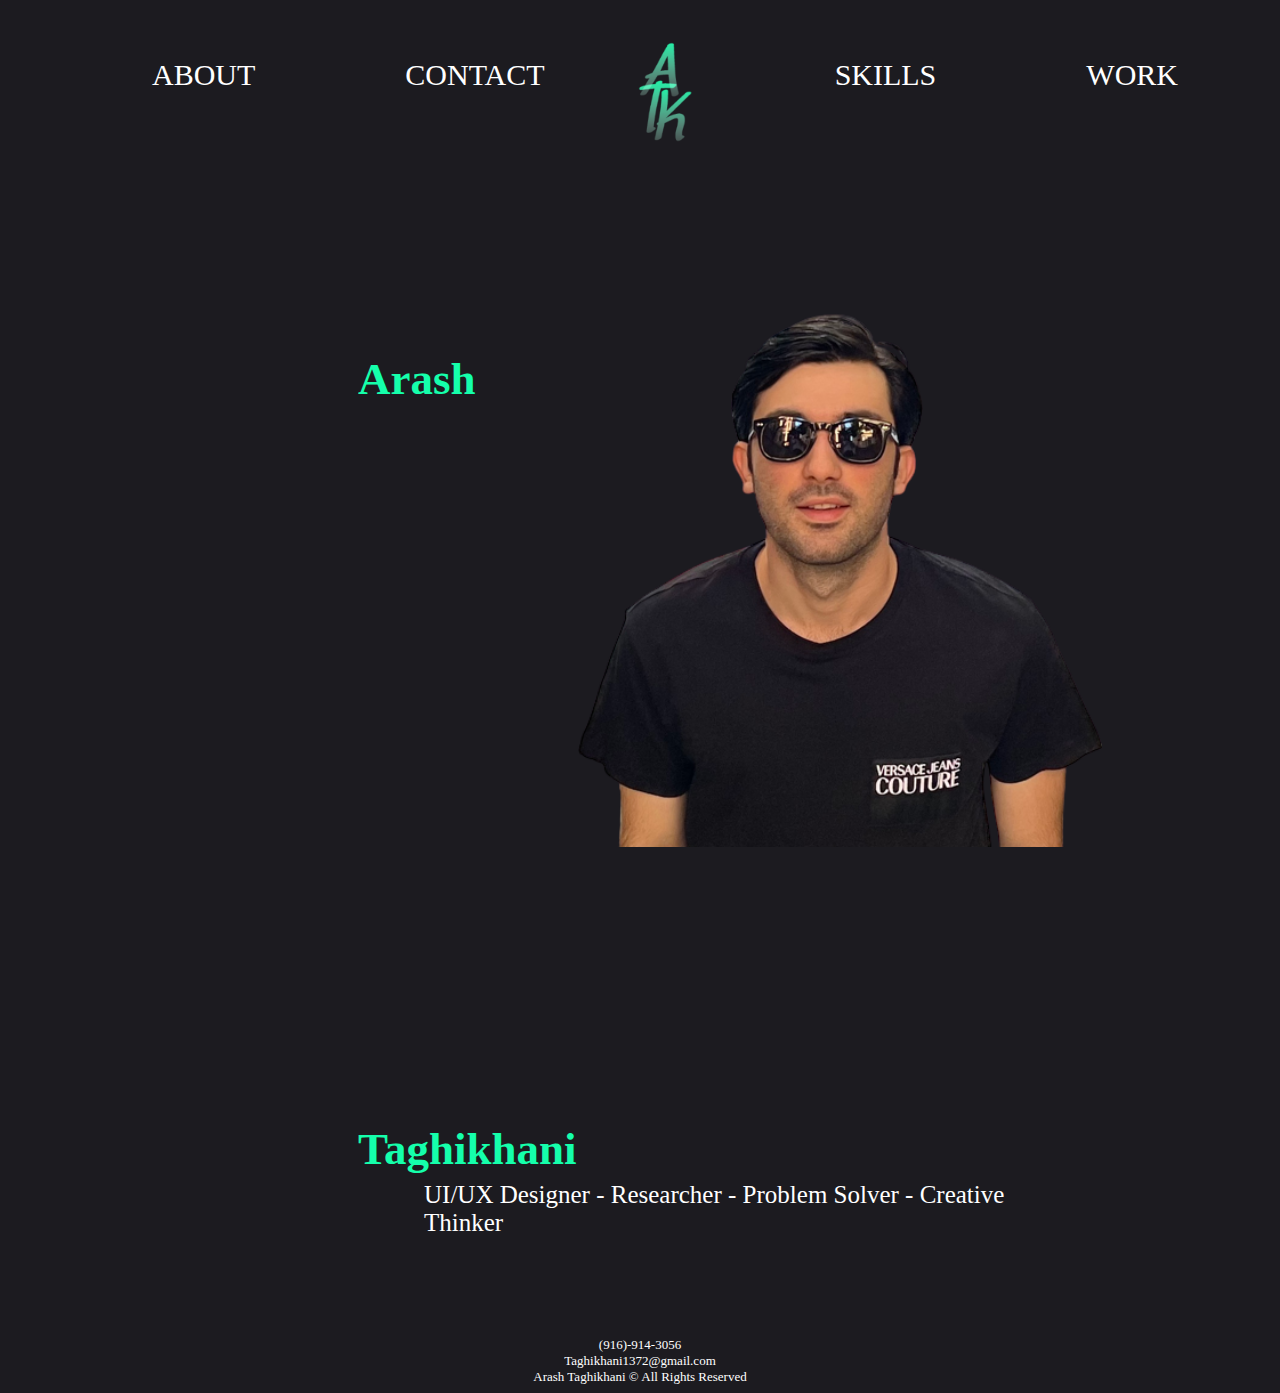
<file: index.html>
<!DOCTYPE html>

<html>
<head>
    <title>Arash </title>
    <link rel="stylesheet" href="css/style.css">
</head>
<body>
    <div class="header">
    <a href="about.html">ABOUT</a>
    <a href = "contact.html">CONTACT</a>
    <img src="image/logo.png" id ="logo">
    <a href="skills.html">SKILLS</a>
    <a href="work.html">WORK</a>
    </div>
<br>
<img src="image/template.png" id="profile">
<h1 id="homeNAME">Arash Taghikhani</h1>
<p id="desc">UI/UX Designer - Researcher - Problem Solver - Creative Thinker</p>
</body>

<footer>
    <p class="forFooter">(916)-914-3056 <br>
Taghikhani1372@gmail.com<br>
Arash Taghikhani © All Rights Reserved</p>

</footer>
</html>
</file>
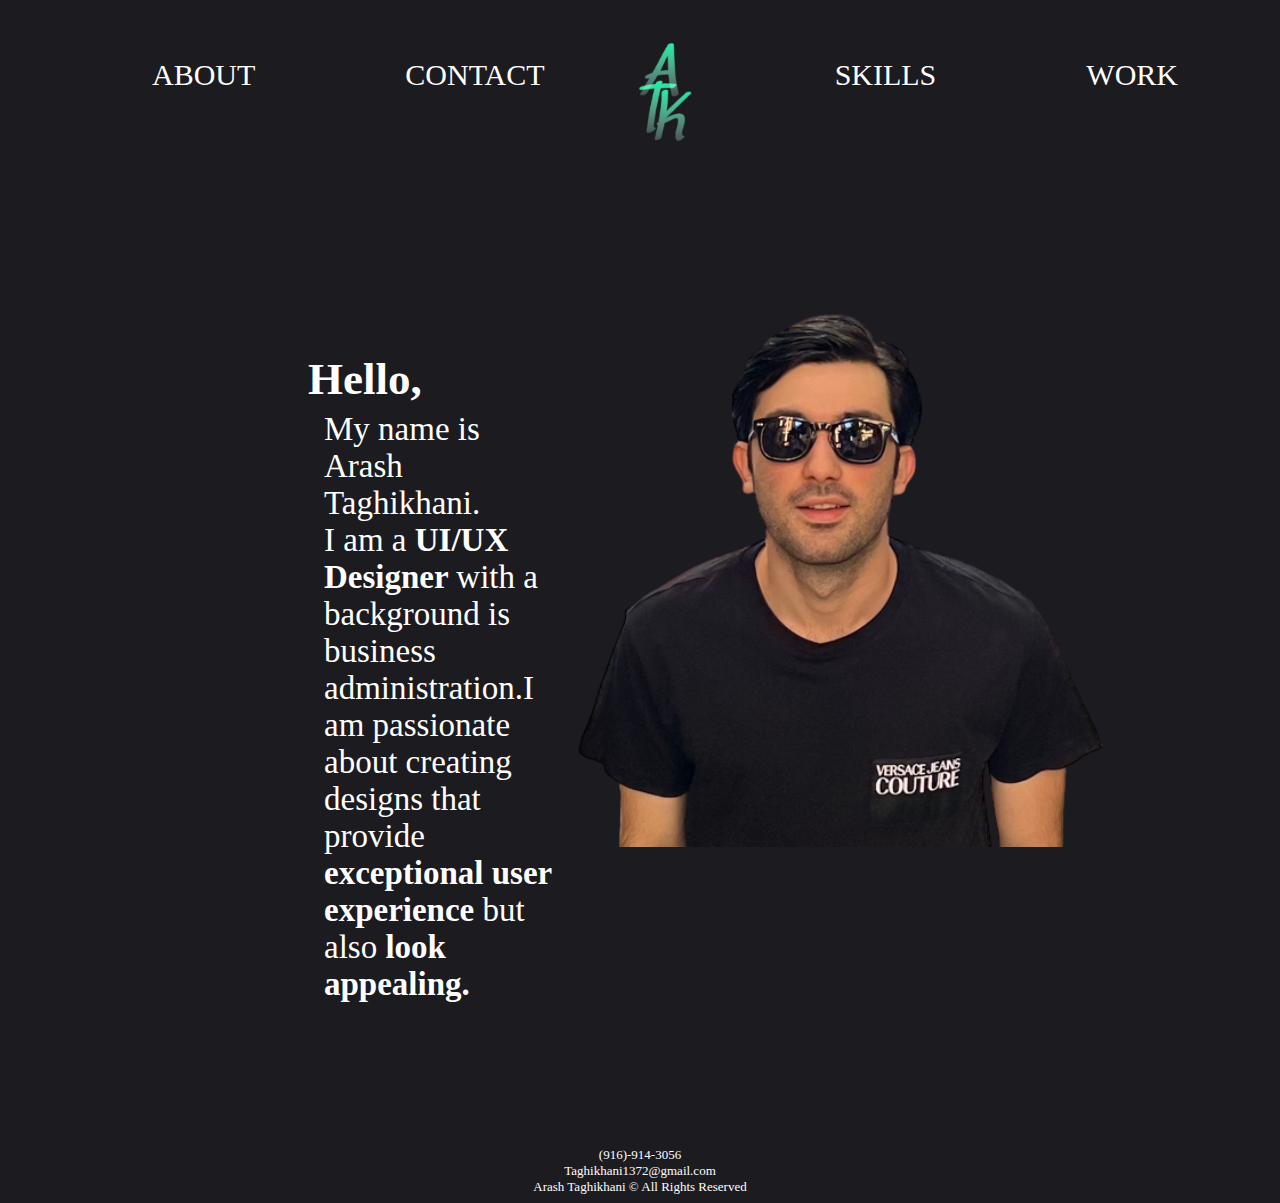
<file: about.html>
<!DOCTYPE html>

<html>
<head>
    <title>Arash </title>
    <link rel="stylesheet" href="css/style.css">
</head>
<body>
    <div class="header">
    <a href="about.html">ABOUT</a>
    <a href = "contact.html">CONTACT</a>
    <img src="image/logo.png" id ="logo">
    <a href="skills.html">SKILLS</a>
    <a href="work.html">WORK</a>
    </div>
<br>
<img src="image/template.png" id="profile">
<h1>Hello,</h1>
<p >
    My name is Arash Taghikhani. <br>
    I am a <span class="bolded">UI/UX Designer </span> with a background is <br> business administration.I am passionate <br>about creating designs that provide <br> <span class="bolded">exceptional user experience </span> but also <span class="bolded">look <br>appealing.</span>
</p>
</body>
<footer>
    <p class="forFooter">(916)-914-3056 <br>
Taghikhani1372@gmail.com<br>
Arash Taghikhani © All Rights Reserved</p>

</footer>

</html>
</file>
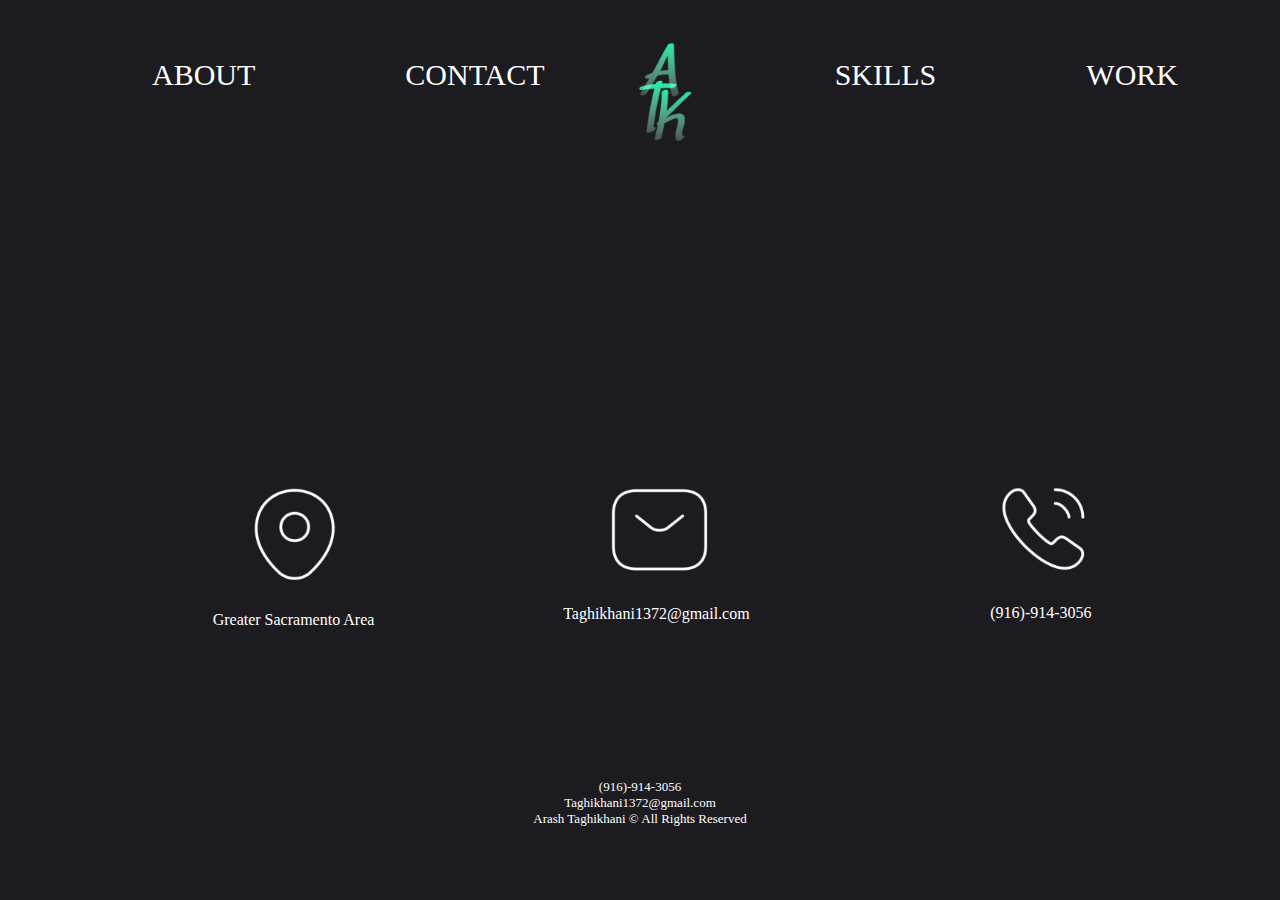
<file: contact.html>
<!DOCTYPE html>

<html>
<head>
    <title>Arash </title>
    <link rel="stylesheet" href="css/style.css">
</head>
<body>
    <div class="header">
    <a href="about.html">ABOUT</a>
    <a href = "contact.html">CONTACT</a>
    <img src="image/logo.png" id ="logo">
    <a href="skills.html">SKILLS</a>
    <a href="work.html">WORK</a>
    </div>
    <div id="contact">
        <figure class="fig">
        <img class="contactImg" src="image/map.png" alt="">
        <figcaption>Greater Sacramento Area</figcaption>
        </figure>
        <figure class="fig">
        <img class="contactImg" src="image/mail.png" alt="">
        <figcaption>Taghikhani1372@gmail.com</figcaption>
    </figure>
    <figure class="fig">
        <img class="contactImg" src="image/phone.png" alt="">
        <figcaption>(916)-914-3056</figcaption>
    </figure>
    </div>
<br>


</body>

<footer>
    <p class="forFooter">(916)-914-3056 <br>
Taghikhani1372@gmail.com<br>
Arash Taghikhani © All Rights Reserved</p>

</footer>
</html>
</file>
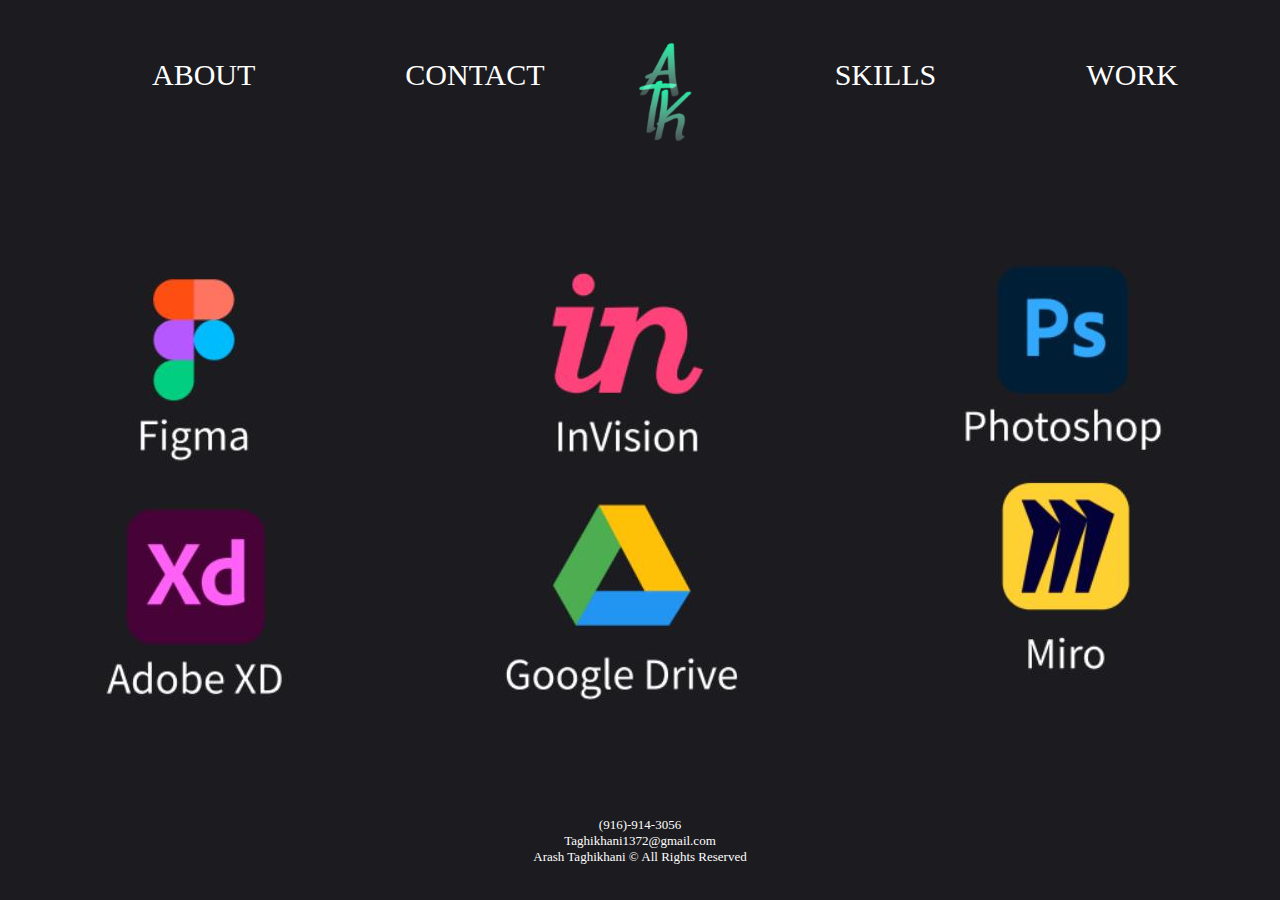
<file: skills.html>
<!DOCTYPE html>

<html>
<head>
    <title>Arash </title>
    <link rel="stylesheet" href="css/style.css">
</head>
<body>
    <div class="header">
    <a href="about.html">ABOUT</a>
    <a href = "contact.html">CONTACT</a>
    <img src="image/logo.png" id ="logo">
    <a href="skills.html">SKILLS</a>
    <a href="work.html">WORK</a>
    </div>
<br>
<div id="skills">
    <div>
        <img src="image/figma.png" alt="">
        <img src="image/adobe.png" alt="">
    </div>
    <div>
        <img src="image/invision.png" alt="">
        <img src="image/google.png" alt="">
    </div>
    <div>
        <img src="image/photoshop.png" alt="">
        <img src="image/miro.png" alt="">
    </div>
</div>

</body>
<footer>
    <p class="forFooter">(916)-914-3056 <br>
Taghikhani1372@gmail.com<br>
Arash Taghikhani © All Rights Reserved</p>

</footer>

</html>
</file>
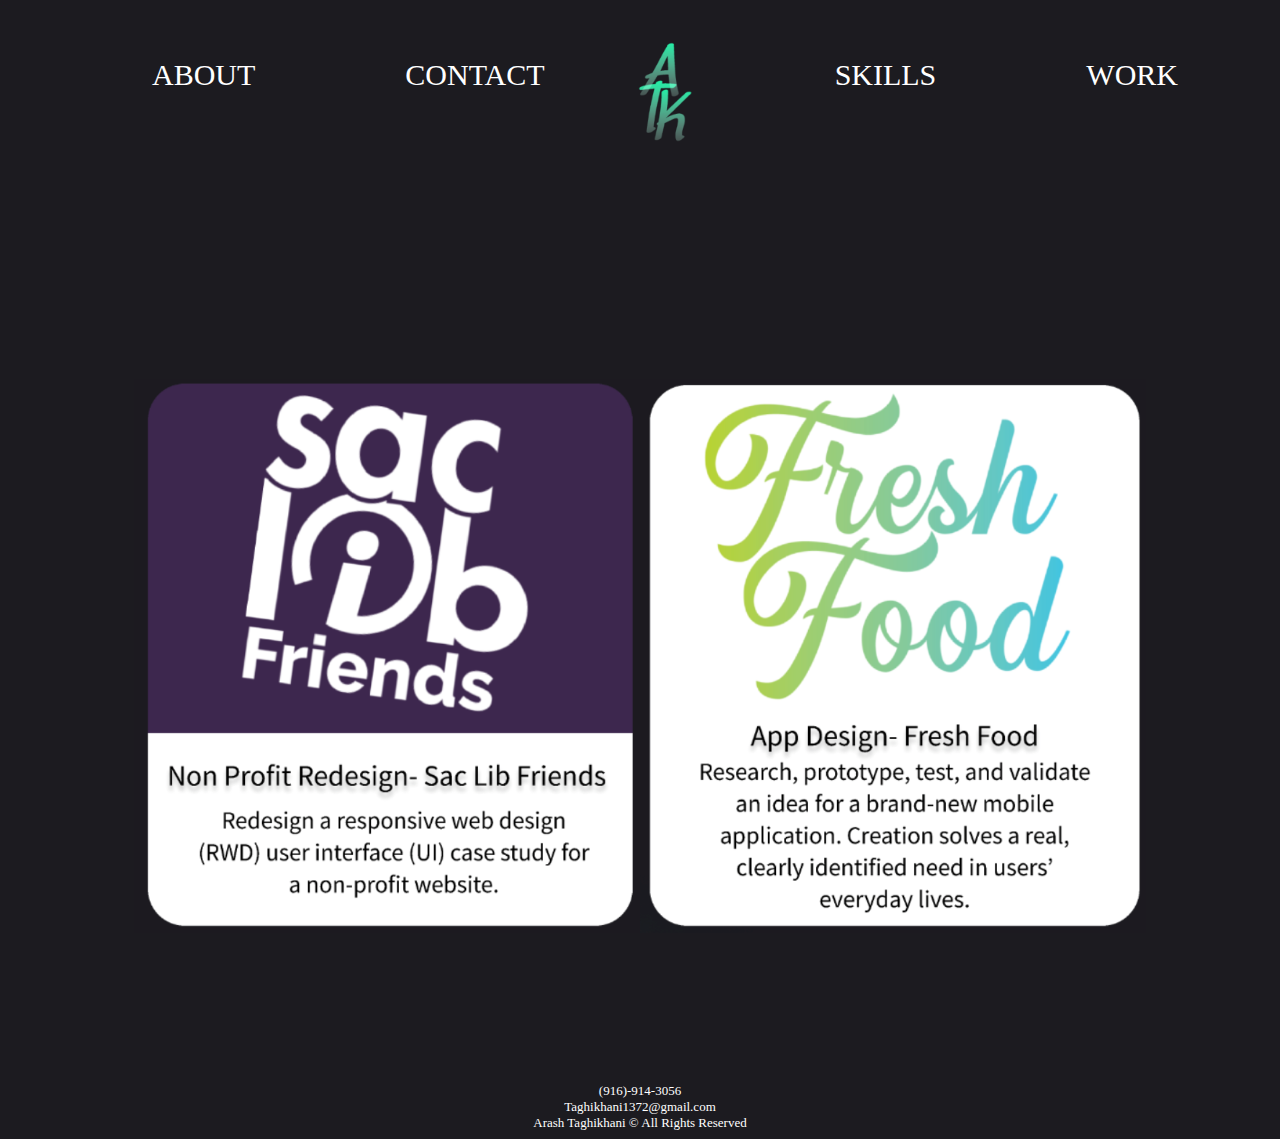
<file: work.html>
<!DOCTYPE html>

<html>
<head>
    <title>Arash </title>
    <link rel="stylesheet" href="css/style.css">
</head>
<body>
    <div class="header">
    <a href="about.html">ABOUT</a>
    <a href = "contact.html">CONTACT</a>
    <img src="image/logo.png" id ="logo">
    <a href="skills.html">SKILLS</a>
    <a href="work.html">WORK</a>
    </div>
<div id="AA">
<img class = "work" src="image/SAC.png">
<img class = "work" src="image/freshFOOD.png" alt="">
</div>

</body>
<footer>
    <p class="forFooter">(916)-914-3056 <br>
Taghikhani1372@gmail.com<br>
Arash Taghikhani © All Rights Reserved</p>

</footer>

</html>
</file>
<file: css/style.css>
@media only screen and (max-device-width: 480px) {
    #profile{
        display: flex;
        width: 80%;
        margin:auto
    }
    #skills{
        text-align: center;
        padding-top: 0px;
    }
    .fig{
        color: white;
        text-align: center;
        margin-left: 2px;
        padding-right: 20px;

    }
    .contactImg{
       width: 100%;
    }
    a{
        padding-left: 10%;
        font-size: 30px;
        color: white;
        padding-left: 100px;
        text-decoration:none
    }
    #logo{
        width: 10%;
        padding: 10px 10px 60px 10px;
    }
    
    #AA{
        text-align: center;
        }
    h1{
        margin-block-start: 2em;
    }
    .work{
        width: 100%;
    }
    
}

@media only screen and (min-device-width:481px) {

    .work{
        width: 40%;
    }

    #AA{
        margin-top: 150px;
        margin-bottom: 150px;
        display: flex;
        justify-content: center;
        }
    

a{
    padding: 50px;
    font-size: 30px;
    color: white;
    padding-left: 100px;
    text-decoration:none
}

#logo{
    width: 120px;
    padding: 10px 10px 60px 10px;
}
#profile{
    display: block;
    float: right;
    height: 600px;
    padding-bottom: 300px;
    padding-right: 170px;
}



h1{
    font-size: 45px;
    padding-top: 100px;

}

#homeNAME{
    color: #15FFAB;
    padding-left: 350px;
}

#desc{
    padding-left: 200px;
    font-size: 25px;
}

#contact{
    display: flex;
    justify-content: space-evenly;
    margin: 1em;
    padding-top: 200px;
    margin-left: 150px;

}

.contactImg{
    width: 45%;
    padding: 10px;
}

.fig{
    color: white;
    text-align: center;
    margin-left: 2px;
    padding-right: 20px;

}

#skills{
    display: flex;
    text-align: center;
    padding-top: 0px;
}

.forFooter{
    display: flex;
    justify-content: center;
    font-size: small;
    text-align: center;
    padding-left: 0px;
    margin-top: 100px;
}
}
body{
    background-color: #1C1B20;
    height:100%;
}

.header {
    display: flex; 
    justify-content: center;
}
p { 
    display: block;
    margin: auto;
    width: 50%;
    color: white;
    font-family: 'Mada';
}
h1 {
    color: white;
    padding-left: 300px;
    line-height: .1;
}
p {
    font-size: 33px;
}

.bolded{
    font-weight:bold;
}
.forFooter{
    display: flex;
    justify-content: center;
    font-size: small;
    text-align: center;
    padding-left: 0px;
    margin-top: 100px;
}
</file>
